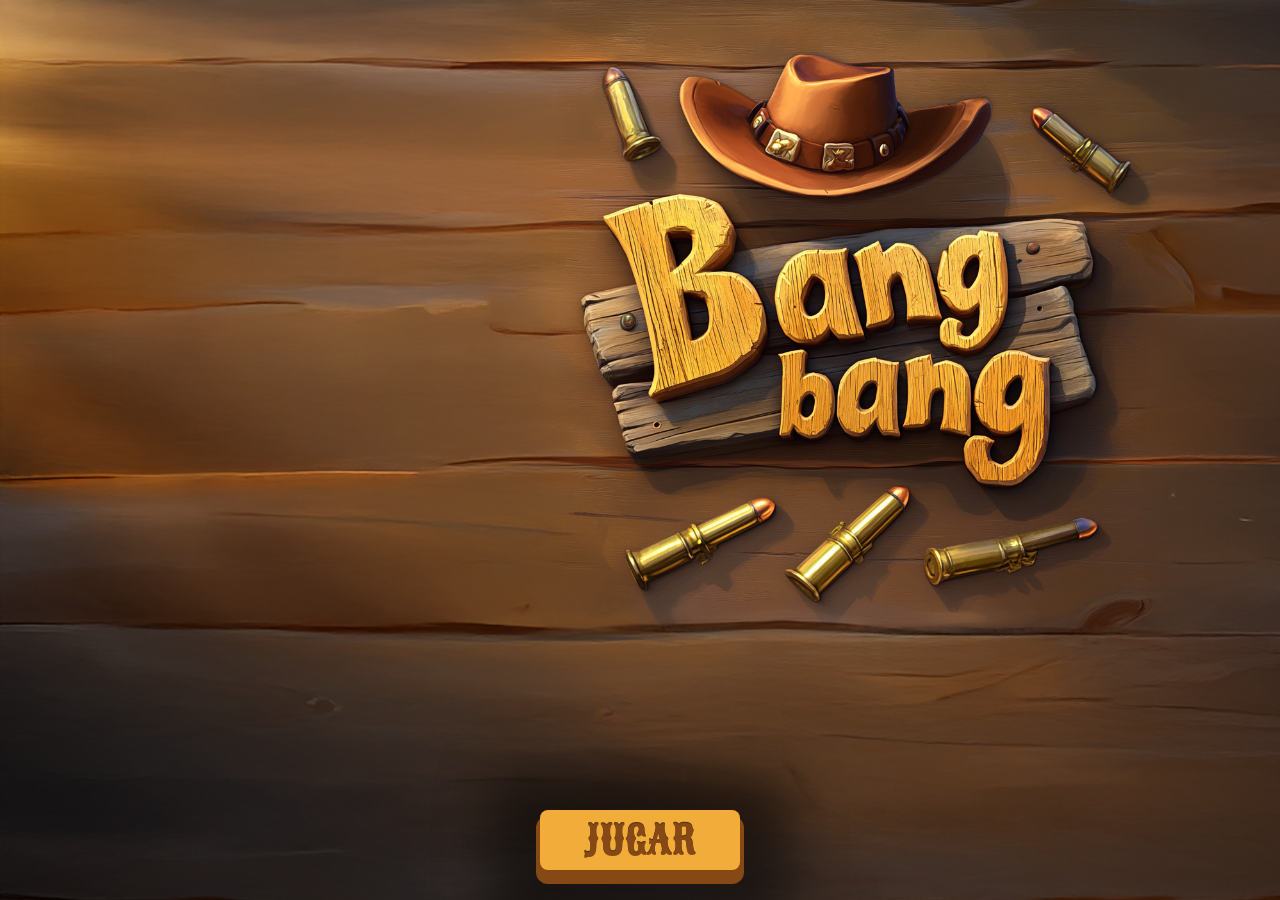
<file: index.html>
<!DOCTYPE html>
<html>
<head>
  <meta charset="UTF-8">
  <meta name="viewport" content="width=device-width, initial-scale=1">
  <title>BANG BANG</title>
  <link rel="stylesheet" type="text/css" href="Bang.css">
  <!-- tipografia -->
  <link rel="preconnect" href="https://fonts.googleapis.com">
  <link rel="preconnect" href="https://fonts.gstatic.com" crossorigin>
  <link href="https://fonts.googleapis.com/css2?family=Sancreek&display=swap" rel="stylesheet">
  

  <!-- manifest -->
   <link rel="manifest" href="manifest.json">
</head>

<body>
  <div class="bg-transicion"></div>
  <div class="bg-inicio">
    <button class="btn-inicio" onclick="jugar()">JUGAR</button>
  </div>
</body>

<script type="text/javascript" src="Bang.js"></script>
</html>
</file>
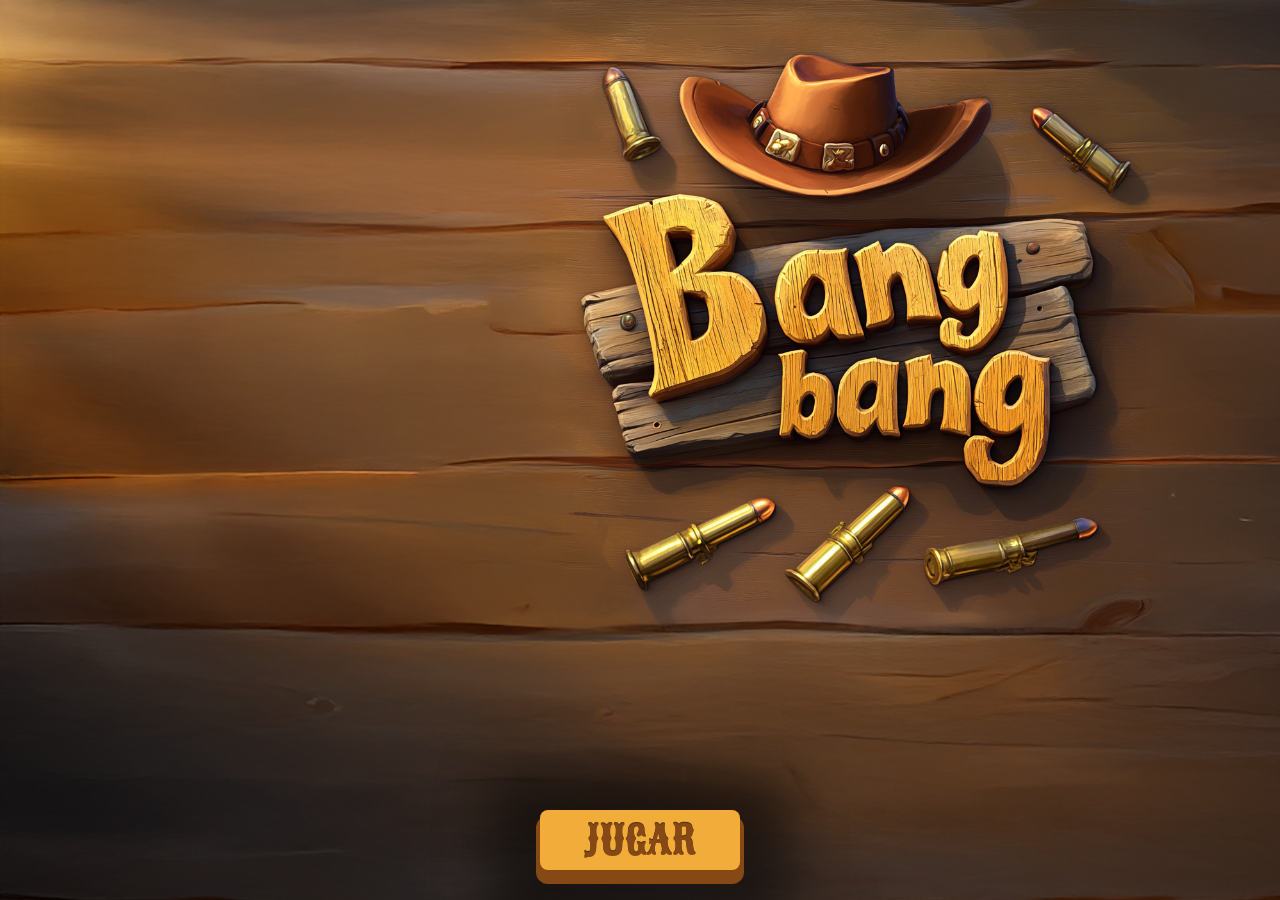
<file: Proyecto 1/index.html>
<!DOCTYPE html>
<html>
<head>
  <meta charset="UTF-8">
  <meta name="viewport" content="width=device-width, initial-scale=1">
  <title>BANG BANG</title>
  <link rel="stylesheet" type="text/css" href="Bang.css">
  <!-- tipografia -->
  <link rel="preconnect" href="https://fonts.googleapis.com">
  <link rel="preconnect" href="https://fonts.gstatic.com" crossorigin>
  <link href="https://fonts.googleapis.com/css2?family=Sancreek&display=swap" rel="stylesheet">
  

  <!-- manifest -->
   <link rel="manifest" href="manifest.webmanifest">
</head>

<body>
  <div class="bg-transicion"></div>
  <div class="bg-inicio">
    <button class="btn-inicio" onclick="jugar()">JUGAR</button>
  </div>
</body>

<script type="text/javascript" src="Bang.js"></script>
</html>
</file>
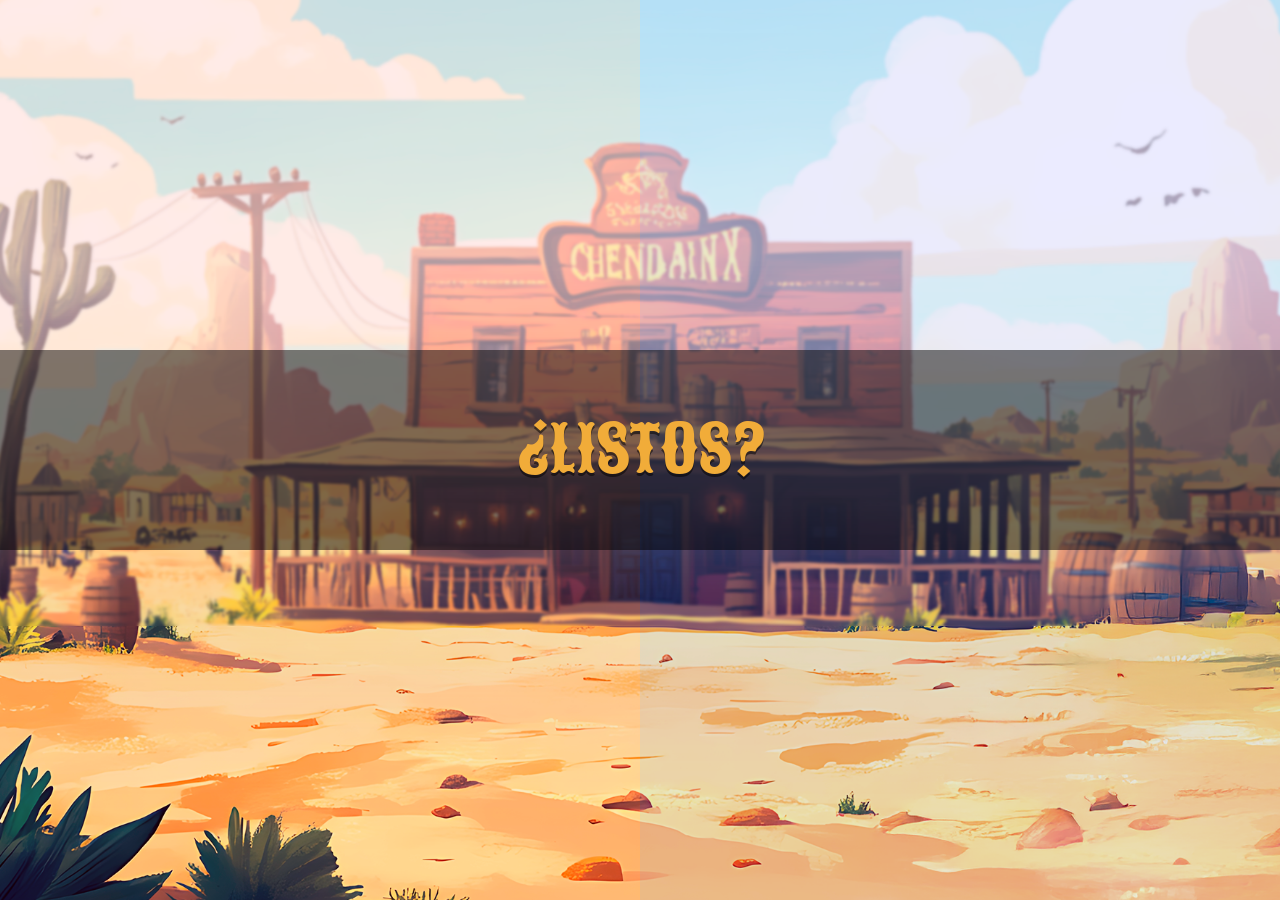
<file: Juego.html>
<!DOCTYPE html>
<html>
<head>
  <meta charset="UTF-8">
  <meta name="viewport" content="width=device-width, initial-scale=1">
  <title>BANG BANG</title>
  <link rel="icon" href="img/pwa-192x192.png">
  <link rel="stylesheet" type="text/css" href="Bang.css">
  <!-- tipografia -->
  <link rel="preconnect" href="https://fonts.googleapis.com">
  <link rel="preconnect" href="https://fonts.gstatic.com" crossorigin>
  <link href="https://fonts.googleapis.com/css2?family=Sancreek&display=swap" rel="stylesheet">
  <!-- manifest -->
   <link rel="manifest" href"mnifest.webmanifest">
</head>
<body>
    <div class="bg-transicion bg-transicion-show"></div>
    <div id="escenario" class="escenario bg-juego">
        <!-- Jugador 1 -->
        <h2 id="nombre1" class="nombre nombre-izq"></h2>

        <!-- Jugador 2 -->
        <h2 id="nombre2" class="nombre nombre-der"></h2>

        <!-- Personaje 1 -->
        <img id="p1" class="personaje-izq">

        <!-- Personaje 2 -->
        <img id="p2" class="personaje-der">

        <div class="left" onclick="disparo1()">
            <div class="p1">
                <div class="vidas1"></div>
            </div>
        </div>
        <div class="right" onclick="disparo2()">
            <div class="p2">
                <div class="vidas2"></div>
            </div>
        </div>
    </div>

    <div class="conteo">
        
        <div class="no3"><img src="img/3.png"></div>
        <div class="no2"><img src="img/2.png"></div>
        <div class="no1"><img src="img/1.png"></div>
        <div class="msj" onclick="conteo()">¿LISTOS?</div>
    </div>
</body>
<script type="text/javascript" ></script>

<script type="text/javascript" src="Bang.js"></script>
<script type="text/javascript">
    window.addEventListener("load", quitarBG);
    window.addEventListener("load", cargarEscenario);
</script>
</html>
</file>
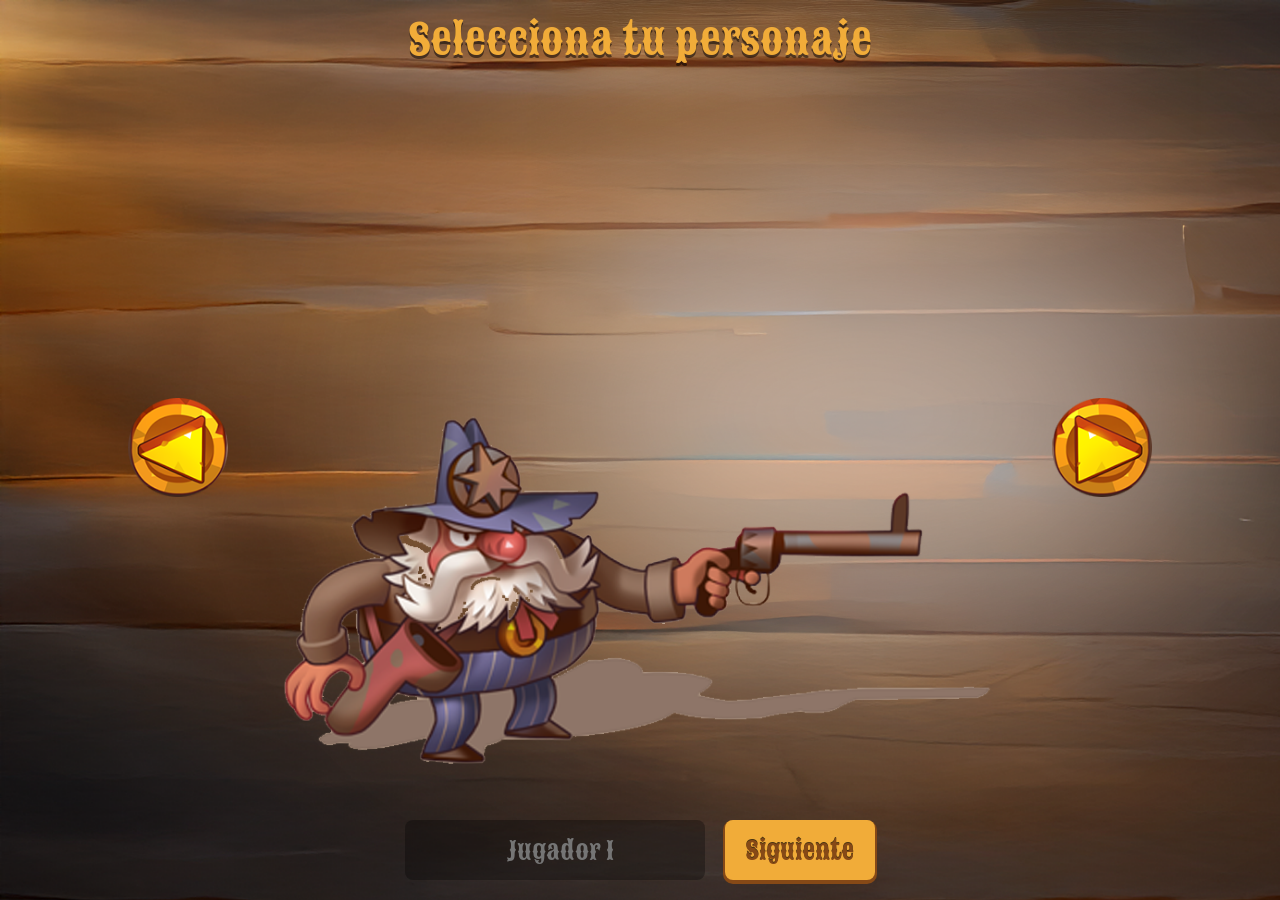
<file: Personaje.html>
<!DOCTYPE html>
<html>
<head>
  <meta charset="UTF-8">
  <meta name="viewport" content="width=device-width, initial-scale=1">
  <title>BANG BANG</title>
  <link rel="stylesheet" type="text/css" href="Bang.css">
  <!-- tipografia -->
  <link rel="preconnect" href="https://fonts.googleapis.com">
  <link rel="preconnect" href="https://fonts.gstatic.com" crossorigin>
  <link href="https://fonts.googleapis.com/css2?family=Sancreek&display=swap" rel="stylesheet">
  

  <!-- manifest -->
   <link rel="manifest" href="manifest.json">
</head>

<body>
      <div class="bg-transicion bg-transicion-show"></div>
      <div class="bg-personaje">
        <div class="titulo">
            <h1>Selecciona tu personaje</h1>
        </div>

        <div class="personajes">
            <!-- Boton izquierda -->
            <button class="anterior" onclick="anteriorPersonaje()">
                <img src="img/left.png">
            </button>
            <!-- Carrusel de personajes -->
             <div class="personaje">
                <img src="img/p1.png" id="personaje">
             </div>
            <!-- Boton derecha -->
            <button class="siguiente" onclick="siguientePersonaje()">
                <img src="img/right.png">
            </button>
        </div>
        
        <div class="barra">
            <input type="text" id="jugador1" placeholder="Jugador 1" class="txt-nombre">
            <button class="btn-siguiente" onclick="personaje2()">Siguiente</button>
        </div>
</body>
<script type="text/javascript" src="Bang.js"></script>
<script type="text/javascript">
    window.addEventListener("load", quitarBG)
</script>
</html>
</file>
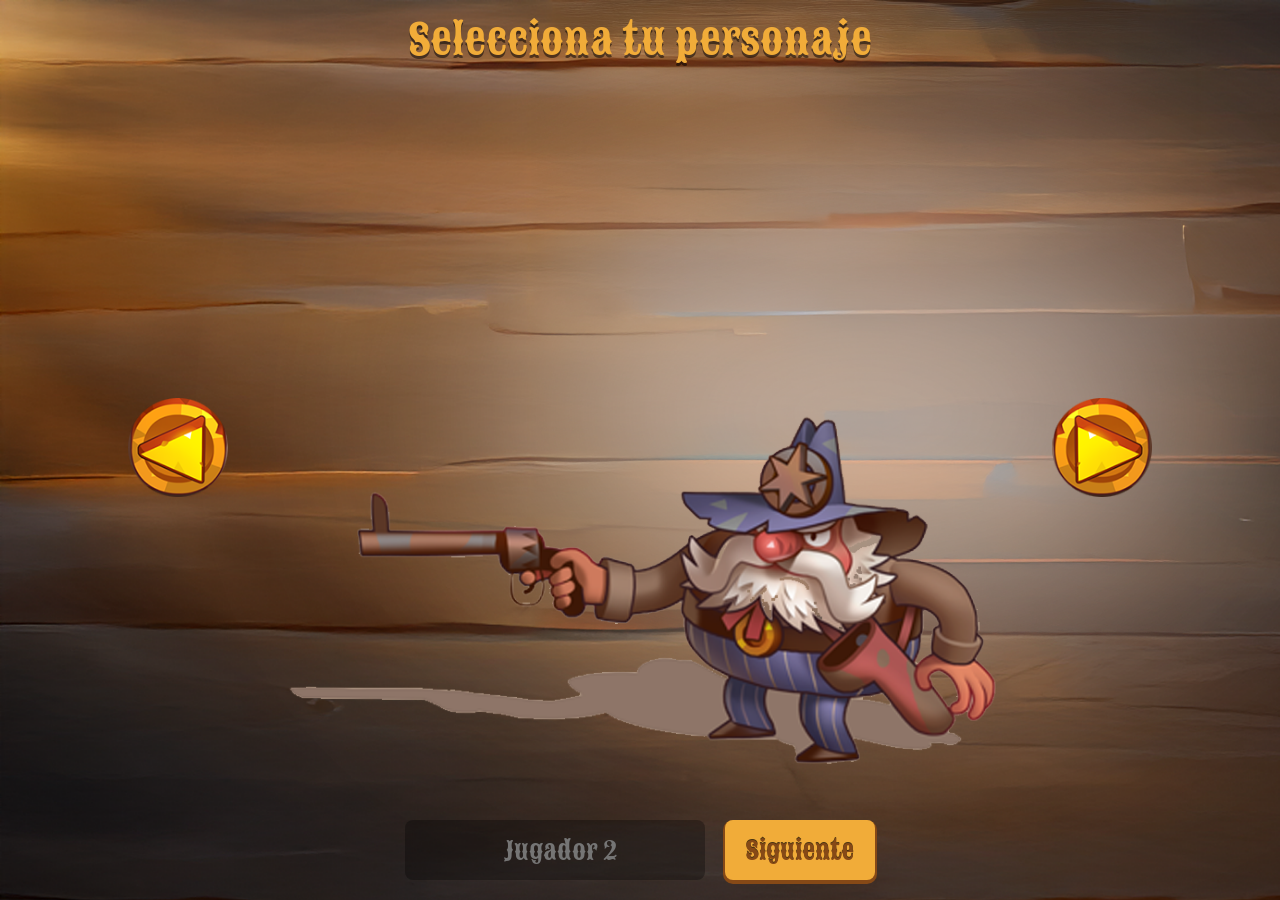
<file: Personaje2.html>
<!DOCTYPE html>
<html>
<head>
  <meta charset="UTF-8">
  <meta name="viewport" content="width=device-width, initial-scale=1">
  <title>BANG BANG</title>
  <link rel="stylesheet" type="text/css" href="Bang.css">
  <!-- tipografia -->
  <link rel="preconnect" href="https://fonts.googleapis.com">
  <link rel="preconnect" href="https://fonts.gstatic.com" crossorigin>
  <link href="https://fonts.googleapis.com/css2?family=Sancreek&display=swap" rel="stylesheet">
  

  <!-- manifest -->
   <link rel="manifest" href="manifest.json">
</head>

<body>
      <div class="bg-transicion bg-transicion-show"></div>
      <div class="bg-personaje">
        <div class="titulo">
            <h1>Selecciona tu personaje</h1>
        </div>

        <div class="personajes">
            <!-- Boton izquierda -->
            <button class="anterior" onclick="anteriorPersonaje()">
                <img src="img/left.png">
            </button>
            <!-- Carrusel de personajes -->
             <div class="personaje">
                <img src="img/p1.png" id="personaje" style="transform: rotateY(180deg);">
             </div>
            <!-- Boton derecha -->
            <button class="siguiente" onclick="siguientePersonaje()">
                <img src="img/right.png">
            </button>
        </div>
        
        <div class="barra">
            <input type="text" id="jugador2" placeholder="Jugador 2" class="txt-nombre">
            <button class="btn-siguiente" onclick="comenzarJuego()">Siguiente</button>
        </div>
</body>
<script type="text/javascript" src="Bang.js"></script>
<script type="text/javascript">
    window.addEventListener("load", quitarBG)
</script>
</html>
</file>
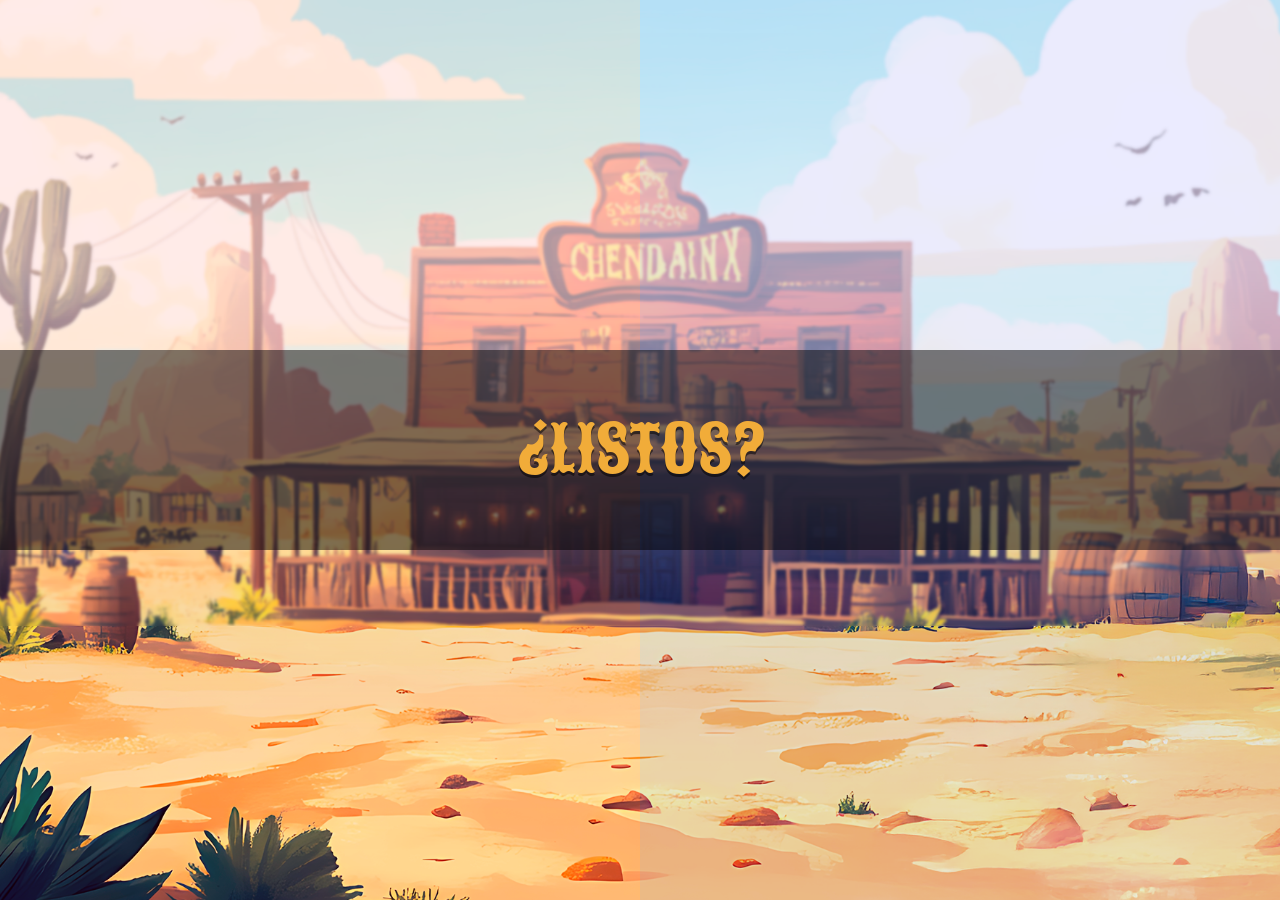
<file: Proyecto 1/Juego.html>
<!DOCTYPE html>
<html>
<head>
  <meta charset="UTF-8">
  <meta name="viewport" content="width=device-width, initial-scale=1">
  <title>BANG BANG</title>
  <link rel="icon" href="img/pwa-192x192.png">
  <link rel="stylesheet" type="text/css" href="Bang.css">
  <!-- tipografia -->
  <link rel="preconnect" href="https://fonts.googleapis.com">
  <link rel="preconnect" href="https://fonts.gstatic.com" crossorigin>
  <link href="https://fonts.googleapis.com/css2?family=Sancreek&display=swap" rel="stylesheet">
  <!-- manifest -->
  <link rel="manifest" href="manifest.webmanifest">
</head>
<body>
    <div class="bg-transicion bg-transicion-show"></div>
    <div id="escenario" class="escenario bg-juego">
        
        <h2 id="nombre1" class="nombre nombre-izq"></h2>

        
        <h2 id="nombre2" class="nombre nombre-der"></h2>

        
        <img id="p1" class="personaje-izq">

        
        <img id="p2" class="personaje-der">

        <div class="left" onclick="disparo1()">
            <div class="p1">
                <div class="vidas1"></div>
            </div>
        </div>
        <div class="right" onclick="disparo2()">
            <div class="p2">
                <div class="vidas2"></div>
            </div>
        </div>
    </div>

    <div class="conteo">
        
        <div class="no3"><img src="img/3.png"></div>
        <div class="no2"><img src="img/2.png"></div>
        <div class="no1"><img src="img/1.png"></div>
        <div class="msj" onclick="conteo()">¿LISTOS?</div>
    </div>
</body>
<script type="text/javascript" ></script>

<script type="text/javascript" src="Bang.js"></script>
<script type="text/javascript">
    window.addEventListener("load", quitarBG);
    window.addEventListener("load", cargarEscenario);
</script>
</html>
</file>
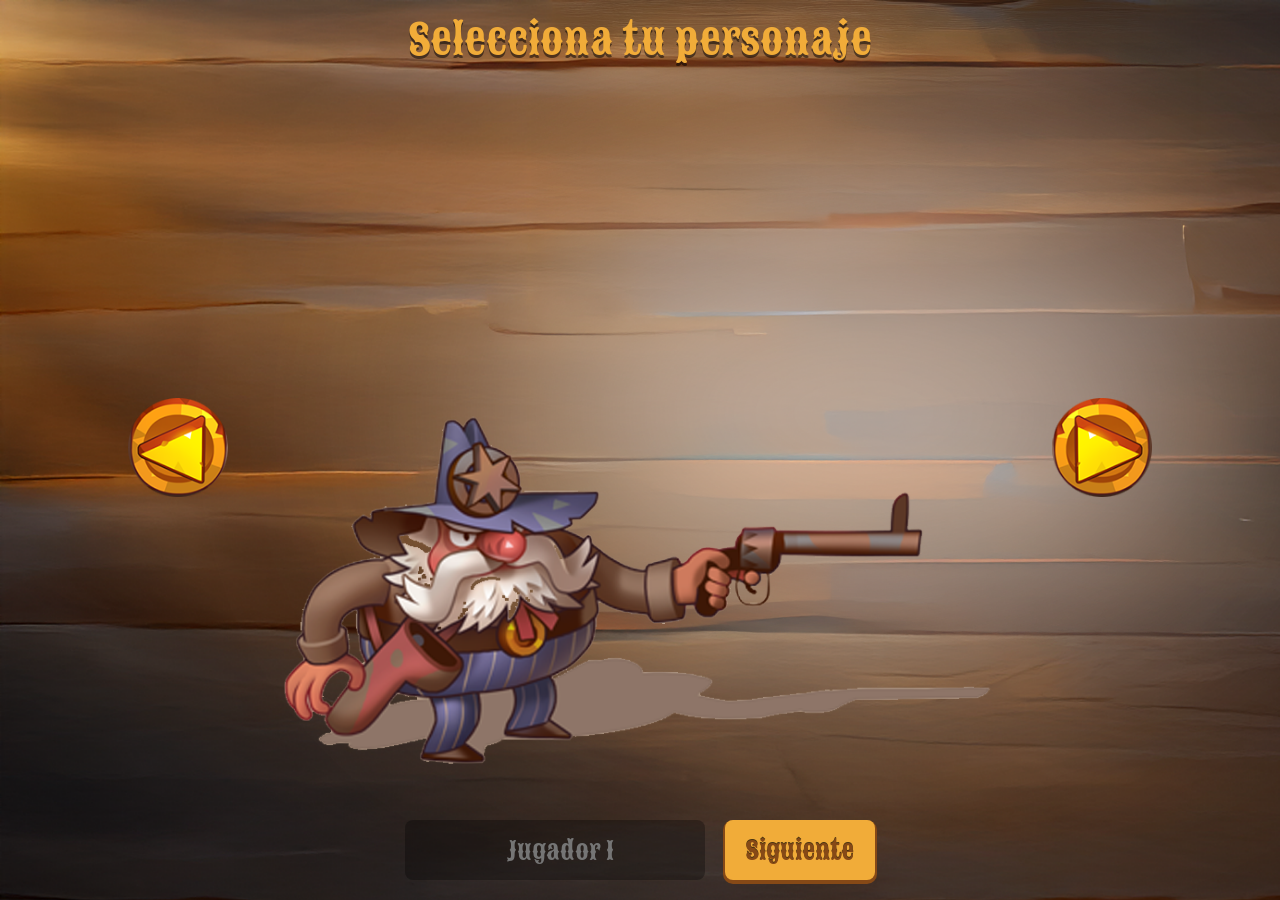
<file: Proyecto 1/Personaje.html>
<!DOCTYPE html>
<html>
<head>
  <meta charset="UTF-8">
  <meta name="viewport" content="width=device-width, initial-scale=1">
  <title>BANG BANG</title>
  <link rel="stylesheet" type="text/css" href="Bang.css">
  <!-- tipografia -->
  <link rel="preconnect" href="https://fonts.googleapis.com">
  <link rel="preconnect" href="https://fonts.gstatic.com" crossorigin>
  <link href="https://fonts.googleapis.com/css2?family=Sancreek&display=swap" rel="stylesheet">
  

  <!-- manifest -->
  <link rel="manifest" href="manifest.webmanifest">
</head>

<body>
      <div class="bg-transicion bg-transicion-show"></div>
      <div class="bg-personaje">
        <div class="titulo">
            <h1>Selecciona tu personaje</h1>
        </div>

        <div class="personajes">
            
            <button class="anterior" onclick="anteriorPersonaje()">
                <img src="img/left.png">
            </button>
            
             <div class="personaje">
                <img src="img/p1.png" id="personaje">
             </div>
            
            <button class="siguiente" onclick="siguientePersonaje()">
                <img src="img/right.png">
            </button>
        </div>
        
        <div class="barra">
            <input type="text" id="jugador1" placeholder="Jugador 1" class="txt-nombre">
            <button class="btn-siguiente" onclick="personaje2()">Siguiente</button>
        </div>
</body>
<script type="text/javascript" src="Bang.js"></script>
<script type="text/javascript">
    window.addEventListener("load", quitarBG)
</script>
</html>
</file>
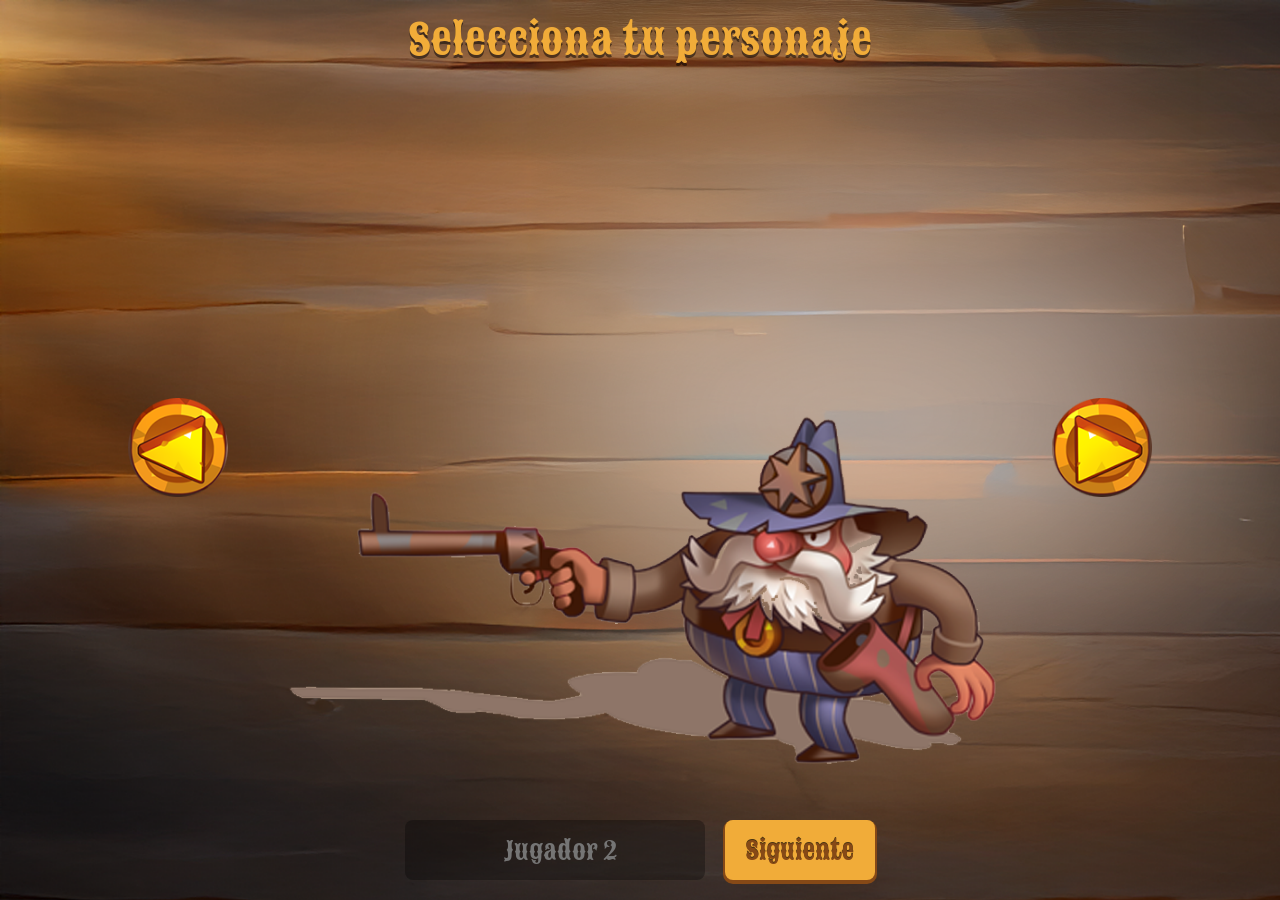
<file: Proyecto 1/Personaje2.html>
<!DOCTYPE html>
<html>
<head>
  <meta charset="UTF-8">
  <meta name="viewport" content="width=device-width, initial-scale=1">
  <title>BANG BANG</title>
  <link rel="stylesheet" type="text/css" href="Bang.css">
  <!-- tipografia -->
  <link rel="preconnect" href="https://fonts.googleapis.com">
  <link rel="preconnect" href="https://fonts.gstatic.com" crossorigin>
  <link href="https://fonts.googleapis.com/css2?family=Sancreek&display=swap" rel="stylesheet">
  

  <!-- manifest -->
  <link rel="manifest" href="manifest.webmanifest">
</head>

<body>
      <div class="bg-transicion bg-transicion-show"></div>
      <div class="bg-personaje">
        <div class="titulo">
            <h1>Selecciona tu personaje</h1>
        </div>

        <div class="personajes">
            
            <button class="anterior" onclick="anteriorPersonaje()">
                <img src="img/left.png">
            </button>
            
             <div class="personaje">
                <img src="img/p1.png" id="personaje" style="transform: rotateY(180deg);">
             </div>
            
            <button class="siguiente" onclick="siguientePersonaje()">
                <img src="img/right.png">
            </button>
        </div>
        
        <div class="barra">
            <input type="text" id="jugador2" placeholder="Jugador 2" class="txt-nombre">
            <button class="btn-siguiente" onclick="comenzarJuego()">Siguiente</button>
        </div>
</body>
<script type="text/javascript" src="Bang.js"></script>
<script type="text/javascript">
    window.addEventListener("load", quitarBG)
</script>
</html>
</file>
<file: Bang.css>
*{
    margin: 0px;
    padding: 0px;
    font-family: "Sancreek", serif;
    font-weight: 400;
    font-style: normal;
}
body,html{
    overflow: hidden;
}

.bg-inicio{
    background: url(img/main.png);
    background-size: cover;
    position: absolute;
    top: 0px;
    left: 0px;
    width: 100%;
    height: 100%;
    display: block;
}
.btn-inicio{
    width: 200px;
    height: 60px;
    border-radius: 8px;
    border: none;
    font-size: 40px;
    background: #f1ac39;
    color: #864916;
    position: absolute;
    bottom: 30px;
    left: calc(50% - 100px);
    text-shadow: 0px -1px 0px rgba(0,0,0,.7);
    box-shadow: 0px 10px 0px 4px #864916, 0px 10px 50px 50px rgba(0,0,0,.5);
}
.btn-inicio:active{
    box-shadow: 0px 4px 0px 4px #864916, 0px 10px 50px 50px rgba(0,0,0,.5);
    background: #f1ac39;
    bottom: 24px;
}

.bg-transicion{
    background: rgba(0,0,0,0);
    position: absolute;
    top: 0px;
    left: 0px;
    width: 100%;
    height: 100%;
    transition: .6s all;
}
.bg-transicion-show{
    background: rgba(0,0,0,1);
    transition: .6s all;
    z-index: 99999;
}

.bg-personaje{
    background: url(img/bg_personaje.png);
    background-size: cover;
    display: block;
    width: 100%;
    height: 100%;
    position: absolute;
    top: 0px;
    left: 0px;
}

.titulo{
    float: left;
    width: 100%;
    height: 80px;
    text-align: center;
    color: #f1ac39;
    text-shadow: 0px 3px 0px rgba(0, 0, 0, 0.5);
    font-size: 1.3em;
    line-height: 80px;
}
.personajes{
    float: left;
    width: 100%;
    height: calc(100% - 160px);
}
.anterior{
    margin-left: 10%;
    width: 100px;
    height: 100%;
    float: left;
    background: none;
    outline: none;
    border: none;
}
.anterior img{
    width: 100%;
}
.personaje{
    float: left;
    width: calc(80% - 200px);
    height: 100%;
    text-align: center;
    background: none;
    animation: p1 2s ease-in-out infinite;
}

@keyframes p1 {
    0% {transform: scaleY(1);}
    50% {transform: scaleY(1.05) translateY(-5px);}
    100% {transform: scaleY(1);}
}
@keyframes p2 {
  0% { transform: scaleX(-1) scaleY(1); }
  50% { transform: scaleX(-1) scaleY(1.05) translateY(-5px); }
  100% { transform: scaleX(-1) scaleY(1); }
}


.personaje img{
    height: 100%;
}
.siguiente{
    width: 100px;
    height: 100%;
    float: left;
    background: none;
    outline: none;
    border: none;
}
.siguiente img{
    width: 100%;
}
.barra{
    float: left;
    width: 100%;
    height: 80px;
    background: none;
}
.txt-nombre{
    width: 300px;
    height: 60px;
    border-radius: 8px;
    border: none;
    font-size: 25px;
    background: rgba(0,0,0,.3);
    color: white;
    padding-left: 10px;
    box-sizing: border-box;
    float: left;
    text-align: center;
    outline: none;
    margin-left: calc(50% - 235px);
}
.btn-siguiente{
    width: 150px;
    height: 60px;
    border-radius: 8px;
    box-shadow: 0px 2px 0px 2px #864916;
    border: none;
    font-size: 25px;
    background: #f1ac39;
    color: #864916;
    position: relative;
    float: left;
    text-shadow: 0px -1px 0px rgba(0,0,0,.7);
    margin-left: 20px;
}

/* ================== Juego ==================*/

.personaje-izq {
  position: absolute;
  bottom: 20px;
  left: 10%;
  width: 500px;
  animation: p1 2s ease-in-out infinite;
}

.personaje-der {
  position: absolute;
  bottom: 20px;
  right: 10%;
  width: 500px;
  animation: p2 2s ease-in-out infinite;
}

.p1{
    left: 30px;
    bottom: 30px;
    animation: p1 2s ease-in-out infinite;
    transition: .5s all;
    position: absolute;
}

.p2{
    left: 30px;
    bottom: 30px;
    animation: p2 2s ease-in-out infinite;
    transition: .5s all;
    transform: rotateY(180deg);
    position: absolute;
}

.escenario {
  width: 100%;
  height: 100vh;
  position: relative;
}

.nombre {
  position: absolute;
  top: 20px;
  font-family: 'Sancreek', cursive;
  color: white;
  text-shadow: 2px 2px 5px black;
}

.nombre-izq {
  left: 20px;
}

.nombre-der {
  right: 20px;
}

.conteo{
    display: block;
    width: 100%;
    height: 100%;
    position: absolute;
    z-index: 99999;
    top: 0px;
}

.msj, .no1, .no2, .no3{
    width: 100%;
    position: absolute;
    height: 200px;
    top: calc(50% - 100px);
    text-align: center;
    font-size: 4em;
    line-height: 200px;
    opacity: 0;
    transition: .3s all;
    color: #f1ac39;
    text-shadow: 0px 3px 0px rgba(0, 0, 0, 0.5);
    cursor: pointer;
    user-select: none;
    background: rgba(0,0,0,.5);
}
.no1 img, .no2 img, .no3 img{
    height: 100%;
}
#p1, #p2 {
  transition: all 0.3s ease;
}

.left, .right{
  position: absolute;
  top: 0;
  width: 50%;
  height: 100%;
  z-index: 50;
  cursor: pointer;
}

.left{
  left: 0;
}

.right{
  right: 0;
}

.left{
  left: 0;
  background: rgba(255,0,0,.08);
}

.right{
  right: 0;
  background: rgba(0,0,255,.08);
}

.bounceFromTop { animation-name: bounceFromTop }
@keyframes bounceFromTop {
    0%, 25%, 55%, 85%, 100% {
        animation-timing-function: ease-out;
        transform: translate3d(0, 0, 0);
    }
    41%, 44% {
        animation-timing-function: ease-in;
        transform: translate3d(0, -20px, 0) scale3d(1, 1.1, 1);
    }
    70% {
        animation-timing-function: ease-in;
        transform: translate3d(0, -20px, 0);
    }
    90% { transform: translate3d(0, -4px, 0) }
}

.vidas1, .vidas2{
    width: 100%;
    height: 30px;
    position: relative;
    float: left;
}
.vidas1 img, .vidas2 img{
    height: 100%;
    position: relative;
    float: left;
}
.cartel-ganador {
    position: absolute;
    top: 10%;
    left: 0;
    width: 100%;
    text-align: center;
    z-index: 10000;
}
.cartel-ganador h1 {
    font-size: 80px;
    color: #f1ac39;
    text-shadow: 0px 5px 0px rgba(0,0,0,.7);
}
.cartel-ganador h2 {
    font-size: 50px;
    color: white;
    text-shadow: 0px 3px 0px rgba(0,0,0,.7);
}
.cartel-ganador .btn-inicio {
    position: relative;
    bottom: 0;
    left: 0;
    margin-top: 20px;
    font-size: 20px;
    width: auto;
    padding: 0 20px;
}
</file>
<file: Proyecto 1/Bang.css>
*{
    margin: 0px;
    padding: 0px;
    font-family: "Sancreek", serif;
    font-weight: 400;
    font-style: normal;
}
body,html{
    overflow: hidden;
}

.bg-inicio{
    background: url(img/main.png);
    background-size: cover;
    position: absolute;
    top: 0px;
    left: 0px;
    width: 100%;
    height: 100%;
    display: block;
}
.btn-inicio{
    width: 200px;
    height: 60px;
    border-radius: 8px;
    border: none;
    font-size: 40px;
    background: #f1ac39;
    color: #864916;
    position: absolute;
    bottom: 30px;
    left: calc(50% - 100px);
    text-shadow: 0px -1px 0px rgba(0,0,0,.7);
    box-shadow: 0px 10px 0px 4px #864916, 0px 10px 50px 50px rgba(0,0,0,.5);
}
.btn-inicio:active{
    box-shadow: 0px 4px 0px 4px #864916, 0px 10px 50px 50px rgba(0,0,0,.5);
    background: #f1ac39;
    bottom: 24px;
}

.bg-transicion{
    background: rgba(0,0,0,0);
    position: absolute;
    top: 0px;
    left: 0px;
    width: 100%;
    height: 100%;
    transition: .6s all;
}
.bg-transicion-show{
    background: rgba(0,0,0,1);
    transition: .6s all;
    z-index: 99999;
}

.bg-personaje{
    background: url(img/bg_personaje.png);
    background-size: cover;
    display: block;
    width: 100%;
    height: 100%;
    position: absolute;
    top: 0px;
    left: 0px;
}

.titulo{
    float: left;
    width: 100%;
    height: 80px;
    text-align: center;
    color: #f1ac39;
    text-shadow: 0px 3px 0px rgba(0, 0, 0, 0.5);
    font-size: 1.3em;
    line-height: 80px;
}
.personajes{
    float: left;
    width: 100%;
    height: calc(100% - 160px);
}
.anterior{
    margin-left: 10%;
    width: 100px;
    height: 100%;
    float: left;
    background: none;
    outline: none;
    border: none;
}
.anterior img{
    width: 100%;
}
.personaje{
    float: left;
    width: calc(80% - 200px);
    height: 100%;
    text-align: center;
    background: none;
    animation: p1 2s ease-in-out infinite;
}

@keyframes p1 {
    0% {transform: scaleY(1);}
    50% {transform: scaleY(1.05) translateY(-5px);}
    100% {transform: scaleY(1);}
}
@keyframes p2 {
  0% { transform: scaleX(-1) scaleY(1); }
  50% { transform: scaleX(-1) scaleY(1.05) translateY(-5px); }
  100% { transform: scaleX(-1) scaleY(1); }
}


.personaje img{
    height: 100%;
}
.siguiente{
    width: 100px;
    height: 100%;
    float: left;
    background: none;
    outline: none;
    border: none;
}
.siguiente img{
    width: 100%;
}
.barra{
    float: left;
    width: 100%;
    height: 80px;
    background: none;
}
.txt-nombre{
    width: 300px;
    height: 60px;
    border-radius: 8px;
    border: none;
    font-size: 25px;
    background: rgba(0,0,0,.3);
    color: white;
    padding-left: 10px;
    box-sizing: border-box;
    float: left;
    text-align: center;
    outline: none;
    margin-left: calc(50% - 235px);
}
.btn-siguiente{
    width: 150px;
    height: 60px;
    border-radius: 8px;
    box-shadow: 0px 2px 0px 2px #864916;
    border: none;
    font-size: 25px;
    background: #f1ac39;
    color: #864916;
    position: relative;
    float: left;
    text-shadow: 0px -1px 0px rgba(0,0,0,.7);
    margin-left: 20px;
}

/* ================== Juego ==================*/

.personaje-izq {
  position: absolute;
  bottom: 20px;
  left: 10%;
  width: 500px;
  animation: p1 2s ease-in-out infinite;
}

.personaje-der {
  position: absolute;
  bottom: 20px;
  right: 10%;
  width: 500px;
  animation: p2 2s ease-in-out infinite;
}

.p1{
    left: 30px;
    bottom: 30px;
    animation: p1 2s ease-in-out infinite;
    transition: .5s all;
    position: absolute;
}

.p2{
    left: 30px;
    bottom: 30px;
    animation: p2 2s ease-in-out infinite;
    transition: .5s all;
    transform: rotateY(180deg);
    position: absolute;
}

.escenario {
  width: 100%;
  height: 100vh;
  position: relative;
}

.nombre {
  position: absolute;
  top: 20px;
  font-family: 'Sancreek', cursive;
  color: white;
  text-shadow: 2px 2px 5px black;
}

.nombre-izq {
  left: 20px;
}

.nombre-der {
  right: 20px;
}

.conteo{
    display: block;
    width: 100%;
    height: 100%;
    position: absolute;
    z-index: 99999;
    top: 0px;
}

.msj, .no1, .no2, .no3{
    width: 100%;
    position: absolute;
    height: 200px;
    top: calc(50% - 100px);
    text-align: center;
    font-size: 4em;
    line-height: 200px;
    opacity: 0;
    transition: .3s all;
    color: #f1ac39;
    text-shadow: 0px 3px 0px rgba(0, 0, 0, 0.5);
    cursor: pointer;
    user-select: none;
    background: rgba(0,0,0,.5);
}
.no1 img, .no2 img, .no3 img{
    height: 100%;
}
#p1, #p2 {
  transition: all 0.3s ease;
}

.left, .right{
  position: absolute;
  top: 0;
  width: 50%;
  height: 100%;
  z-index: 50;
  cursor: pointer;
}

.left{
  left: 0;
}

.right{
  right: 0;
}

.left{
  left: 0;
  background: rgba(255,0,0,.08);
}

.right{
  right: 0;
  background: rgba(0,0,255,.08);
}

.bounceFromTop { animation-name: bounceFromTop }
@keyframes bounceFromTop {
    0%, 25%, 55%, 85%, 100% {
        animation-timing-function: ease-out;
        transform: translate3d(0, 0, 0);
    }
    41%, 44% {
        animation-timing-function: ease-in;
        transform: translate3d(0, -20px, 0) scale3d(1, 1.1, 1);
    }
    70% {
        animation-timing-function: ease-in;
        transform: translate3d(0, -20px, 0);
    }
    90% { transform: translate3d(0, -4px, 0) }
}

.vidas1, .vidas2{
    width: 100%;
    height: 30px;
    position: relative;
    float: left;
}
.vidas1 img, .vidas2 img{
    height: 100%;
    position: relative;
    float: left;
}
.cartel-ganador {
    position: absolute;
    top: 10%;
    left: 0;
    width: 100%;
    text-align: center;
    z-index: 10000;
}
.cartel-ganador h1 {
    font-size: 80px;
    color: #f1ac39;
    text-shadow: 0px 5px 0px rgba(0,0,0,.7);
}
.cartel-ganador h2 {
    font-size: 50px;
    color: white;
    text-shadow: 0px 3px 0px rgba(0,0,0,.7);
}
.cartel-ganador .btn-inicio {
    position: relative;
    bottom: 0;
    left: 0;
    margin-top: 20px;
    font-size: 20px;
    width: auto;
    padding: 0 20px;
}
</file>
